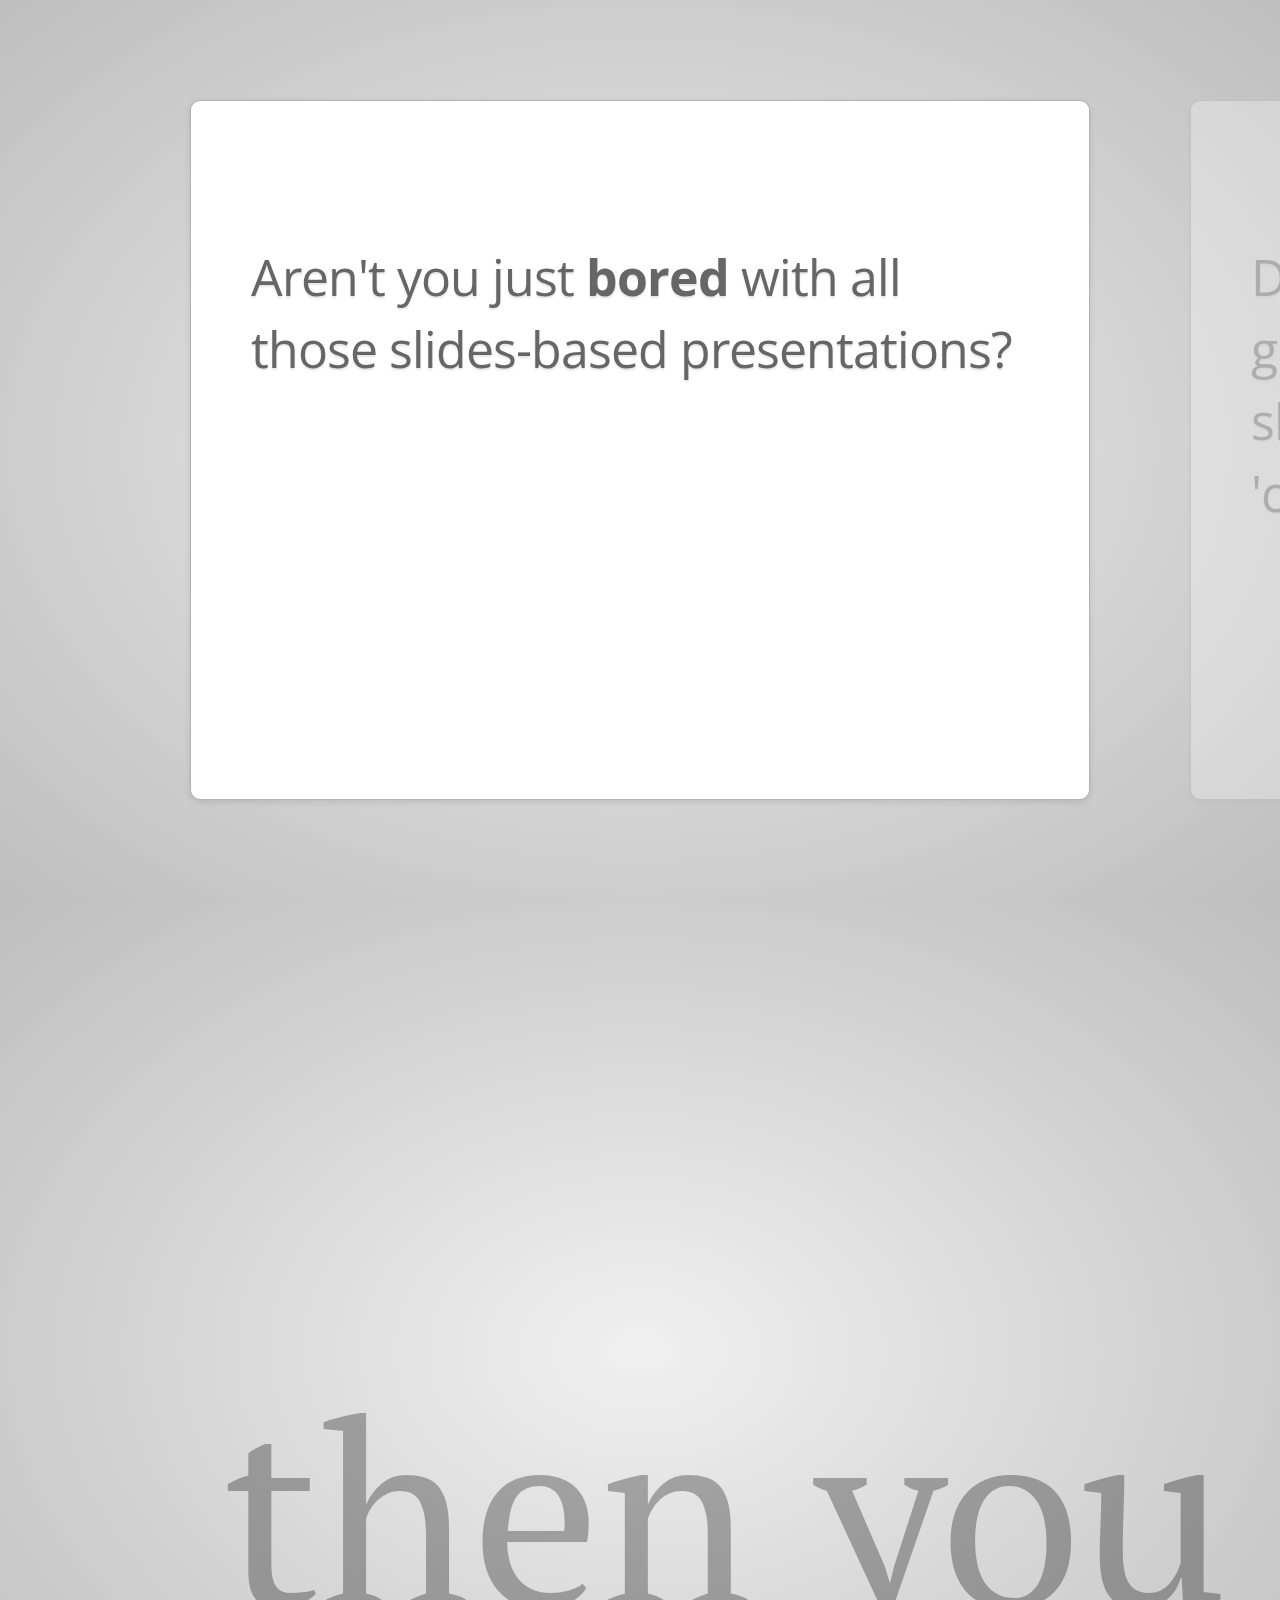
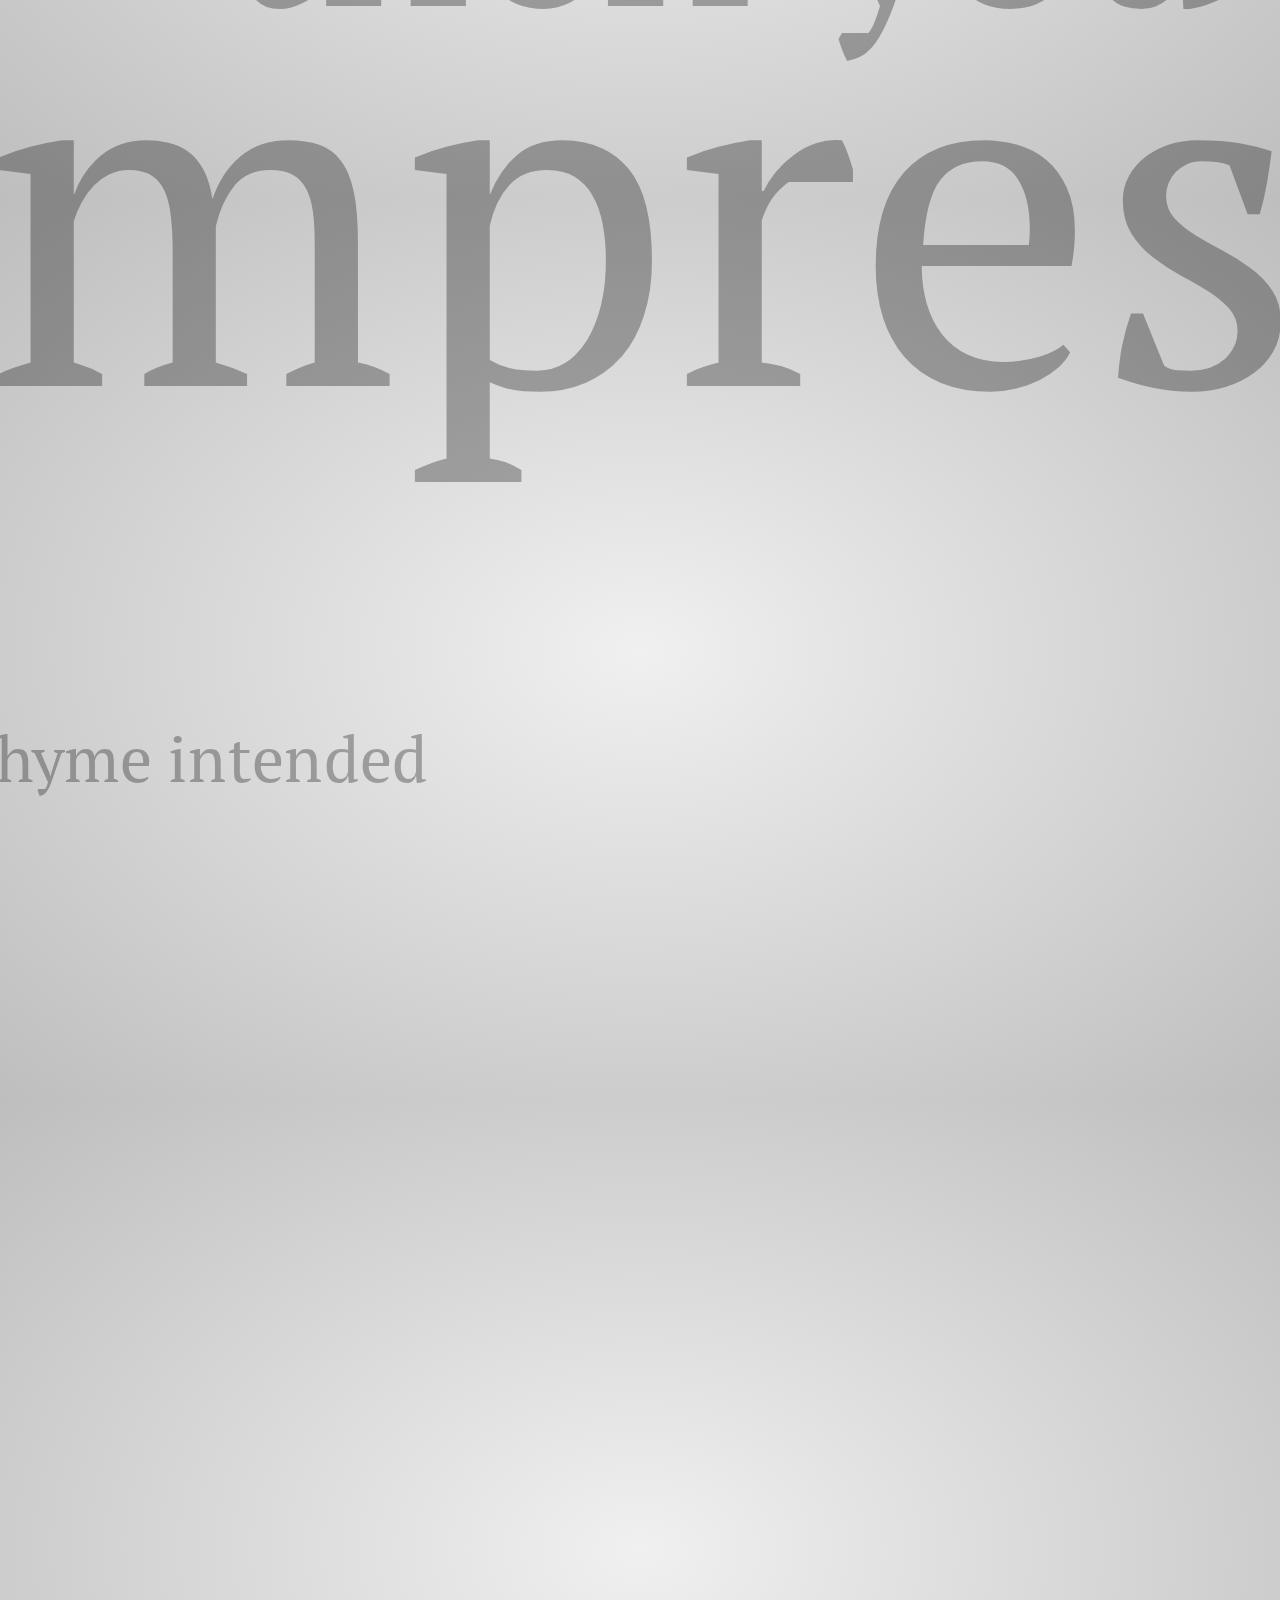
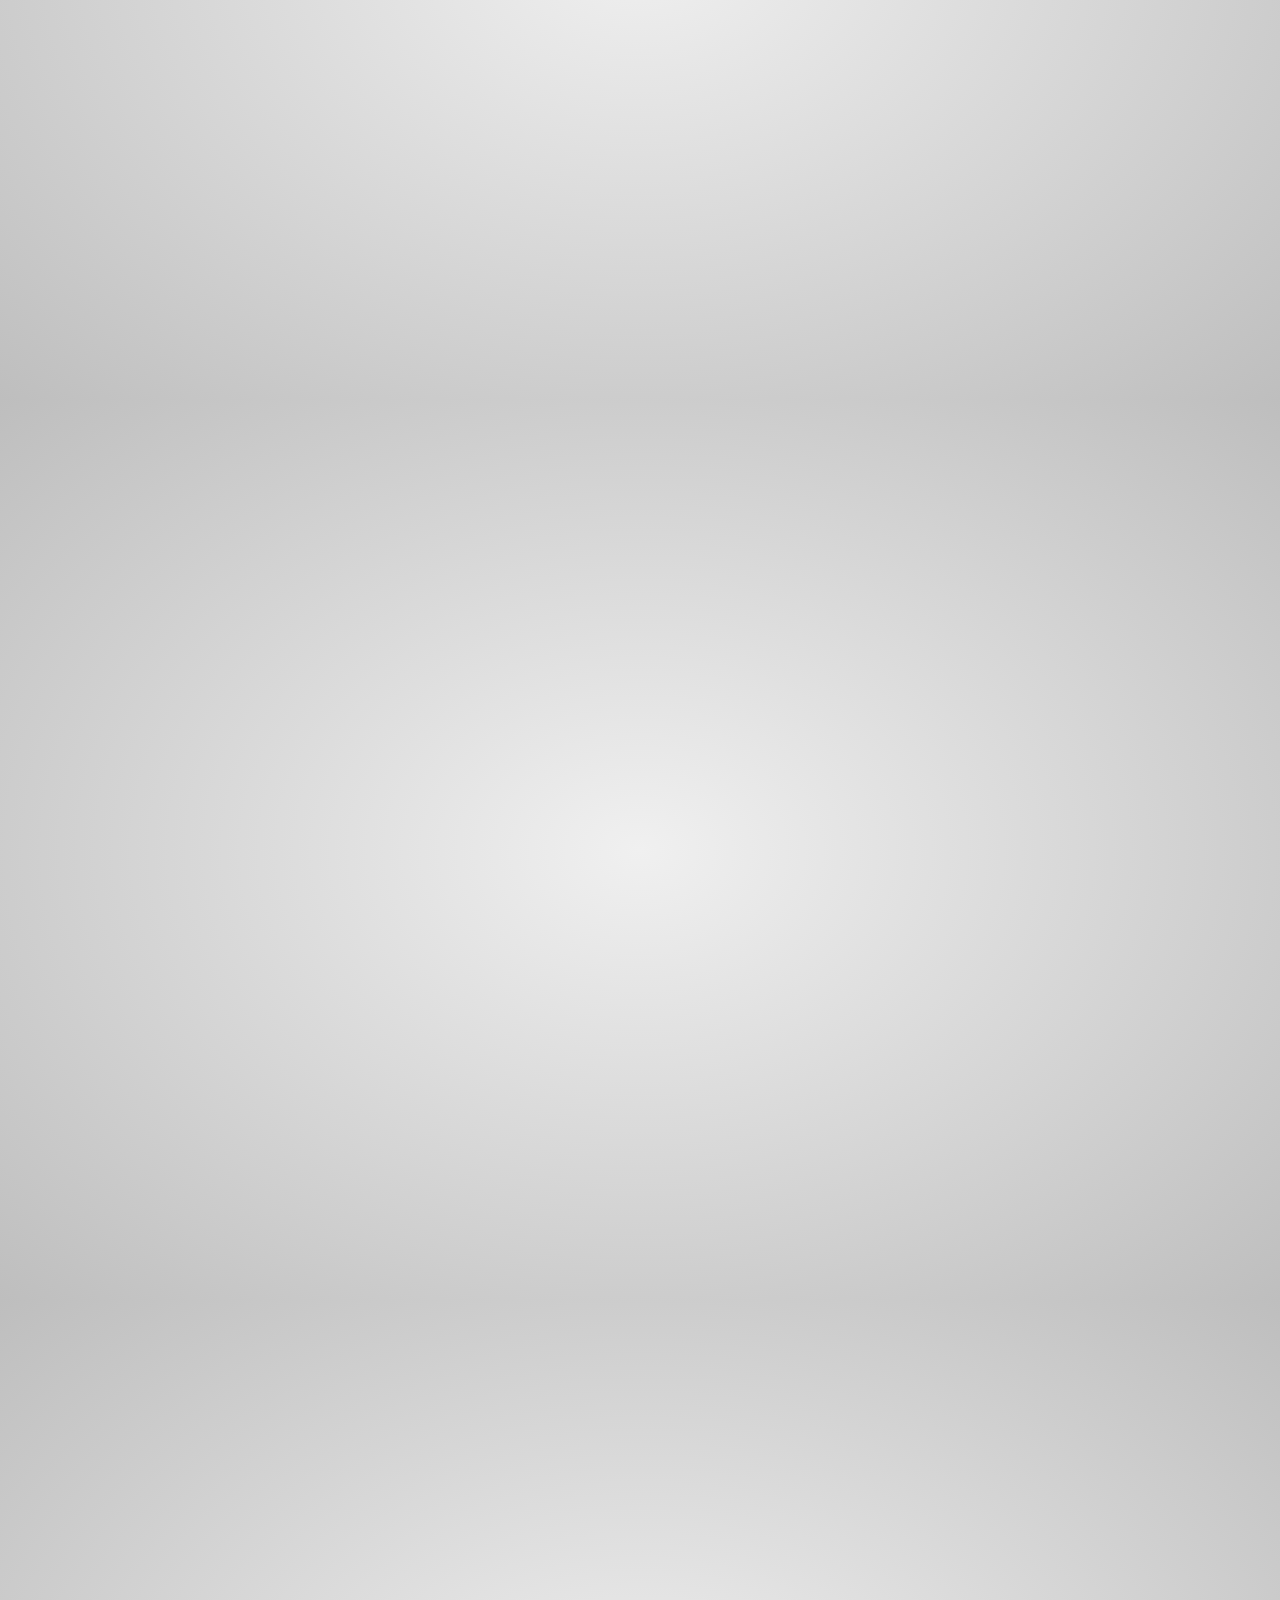
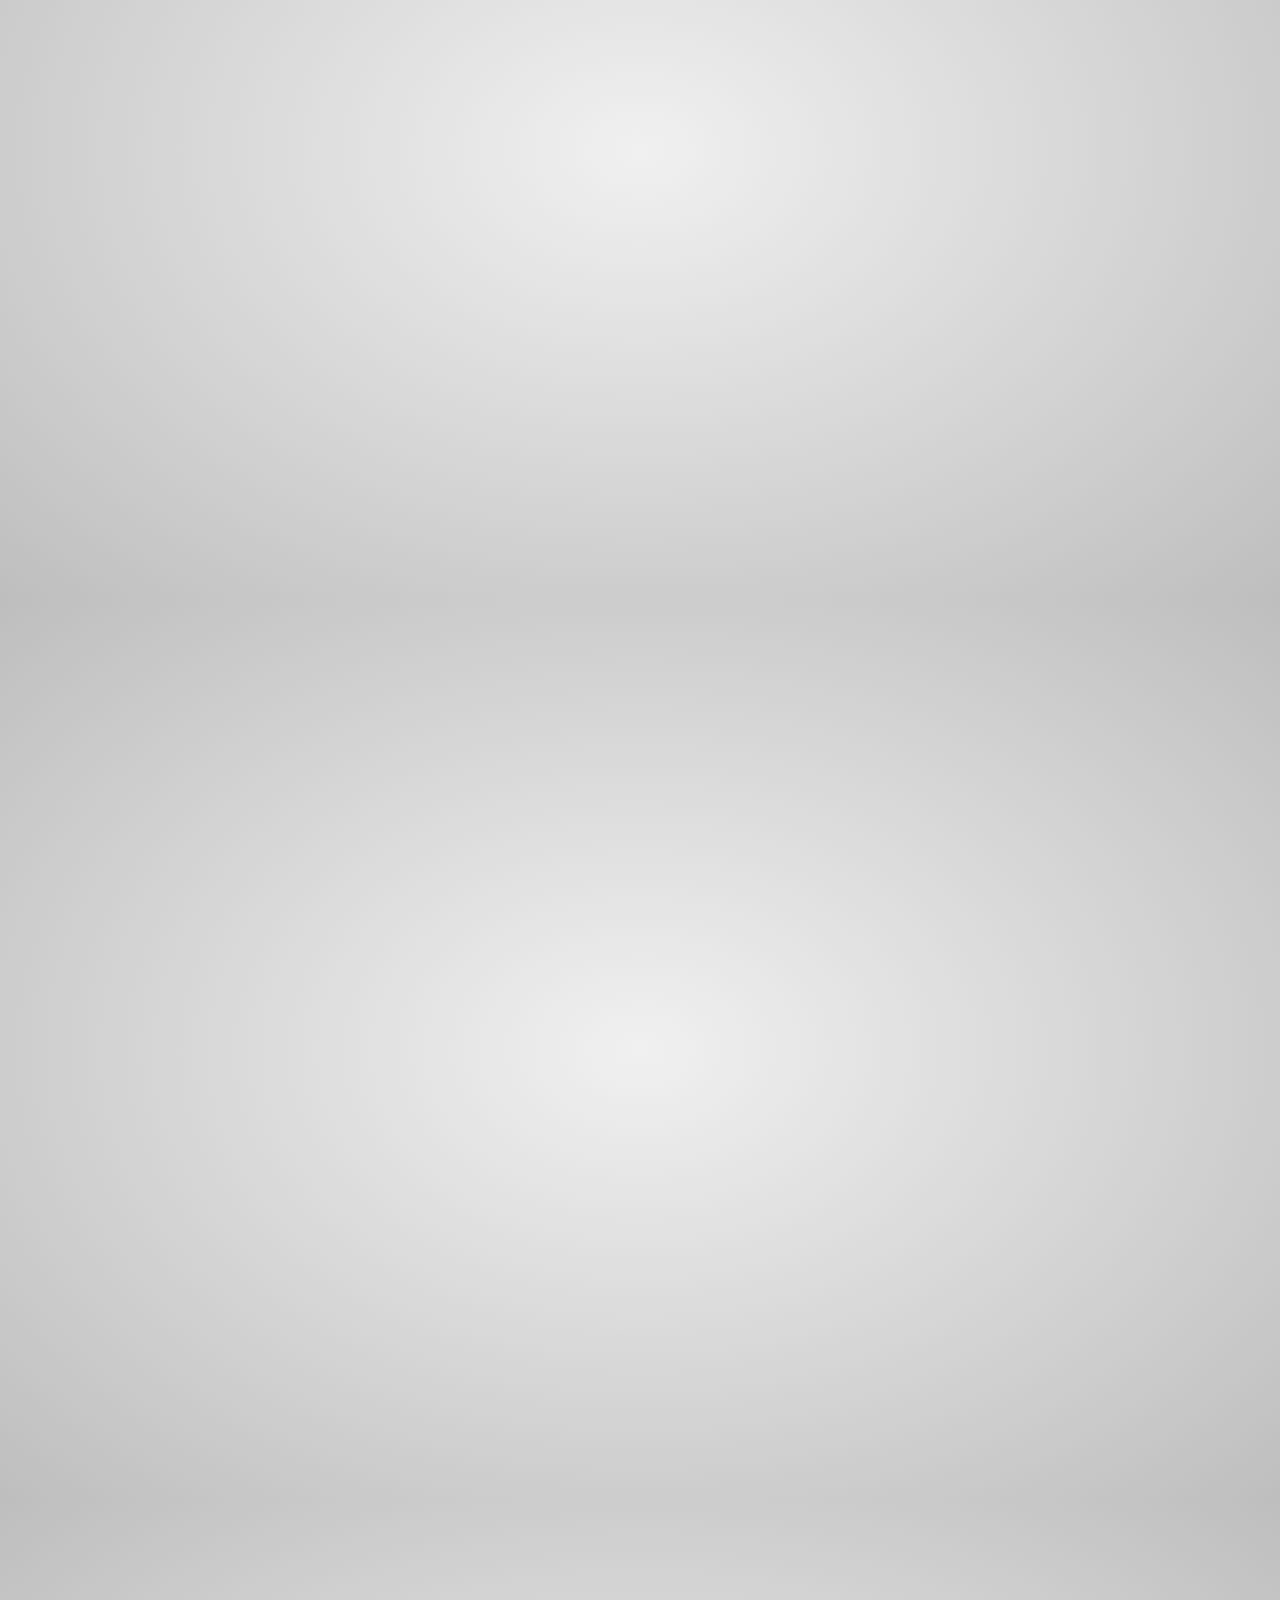
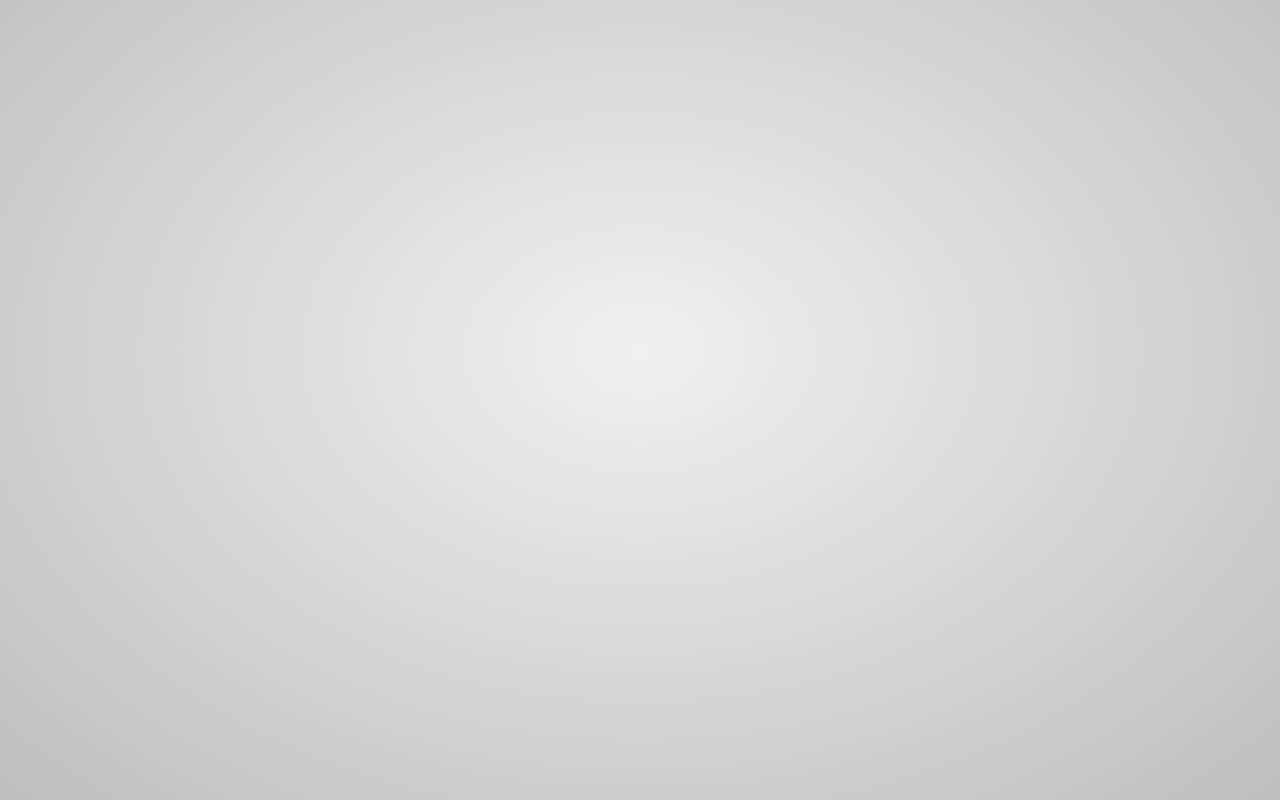
<file: index_tutorial.html>
<!doctype html>

<!--

    Welcome to the light side of the source, young padawan.

    One step closer to learn something interesting you are...

                               ____                  
                            _.' :  `._               
                        .-.'`.  ;   .'`.-.           
               __      / : ___\ ;  /___ ; \      __  
             ,'_ ""=-.:__;".-.";: :".-.":__;.-="" _`,
             :' `.t""=-.. '<@.`;_  ',@:` ..-=""j.' `;
                  `:-.._J '-.-'L__ `-.-' L_..-;'     
                    "-.__ ;  .-"  "-.  : __.-"       
                        L ' /.======.\ ' J           
                         "-.   "__"   .-"            
                        __.l"-:_JL_;-";.__           
                     .-j/'.;  ;""""  / .'\"-.        
                   .' /:`. "-.:     .-" .';  `.      
                .-"  / ;  "-. "-..-" .-"  :    "-.   
             .+"-.  : :      "-.__.-"      ;-._   \  
             ; \  `.; ;                    : : "+. ; 
             :  ;   ; ;                    : ;  : \: 
             ;  :   ; :                    ;:   ;  : 
            : \  ;  :  ;                  : ;  /  :: 
            ;  ; :   ; :                  ;   :   ;: 
            :  :  ;  :  ;                : :  ;  : ; 
            ;\    :   ; :                ; ;     ; ; 
            : `."-;   :  ;              :  ;    /  ; 
             ;    -:   ; :              ;  : .-"   : 
             :\     \  :  ;            : \.-"      : 
              ;`.    \  ; :            ;.'_..-=  / ; 
              :  "-.  "-:  ;          :/."      .'  :
               \         \ :          ;/  __        :
                \       .-`.\        /t-""  ":-+.   :
                 `.  .-"    `l    __/ /`. :  ; ; \  ;
                   \   .-" .-"-.-"  .' .'j \  /   ;/ 
                    \ / .-"   /.     .'.' ;_:'    ;  
                     :-""-.`./-.'     /    `.___.'   
                           \ `t  ._  /               
                            "-.t-._:'                

-->

<!--
    
    So you'd like to know how to use impress.js?
    
    You've made the first, very important step - you're reading the source code.
    And that's how impress.js presentations are built - with HTML and CSS code.
    
    Believe me, you need quite decent HTML and CSS skills to be able to use impress.js effectively.
    More importantly, you need to be a designer. There are no default styles or layouts for impress.js presentations.
    
    You need to design and build it by hand.
    
    So...
    
    Would you still like to know how to use impress.js?
    
-->

<html lang="en">
<head>
    <meta charset="utf-8" />
    <meta name="viewport" content="width=1024" />
    <meta name="apple-mobile-web-app-capable" content="yes" />
    <title>impress.js | presentation tool based on the power of CSS3 transforms and transitions in modern browsers | by Bartek Szopka @bartaz</title>
    
    <meta name="description" content="impress.js is a presentation tool based on the power of CSS3 transforms and transitions in modern browsers and inspired by the idea behind prezi.com." />
    <meta name="author" content="Bartek Szopka" />

    <link href="http://fonts.googleapis.com/css?family=Open+Sans:regular,semibold,italic,italicsemibold|PT+Sans:400,700,400italic,700italic|PT+Serif:400,700,400italic,700italic" rel="stylesheet" />

    <!--
        
        Impress.js doesn't depend on any external stylesheets. It adds all of the styles it needs for the
        presentation to work.
        
        This style below contains styles only for demo presentation. Browse it to see how impress.js
        classes are used to style presentation steps, or how to apply fallback styles, but I don't want
        you to use them directly in your presentation.
        
        Be creative, build your own. We don't really want all impress.js presentations to look the same,
        do we?
        
        When creating your own presentation get rid of this file. Start from scratch, it's fun!
        
    -->
    <link href="css/impress-demo.css" rel="stylesheet" />
    
    <link rel="shortcut icon" href="favicon.png" />
    <link rel="apple-touch-icon" href="apple-touch-icon.png" />
</head>

<!--
    
    Body element is used by impress.js to set some useful class names, that will allow you to detect
    the support and state of the presentation in CSS or other scripts.
    
    First very useful class name is `impress-not-supported`. This class means, that browser doesn't
    support features required by impress.js, so you should apply some fallback styles in your CSS.
    It's not necessary to add it manually on this element. If the script detects that browser is not
    good enough it will add this class, but keeping it in HTML means that users without JavaScript
    will also get fallback styles.
    
    When impress.js script detects that browser supports all required features, this class name will
    be removed.
    
    The class name on body element also depends on currently active presentation step. More details about
    it can be found later, when `hint` element is being described.
    
-->
<body class="impress-not-supported">

<!--
    For example this fallback message is only visible when there is `impress-not-supported` class on body.
-->
<div class="fallback-message">
    <p>Your browser <b>doesn't support the features required</b> by impress.js, so you are presented with a simplified version of this presentation.</p>
    <p>For the best experience please use the latest <b>Chrome</b>, <b>Safari</b> or <b>Firefox</b> browser.</p>
</div>

<!--
    
    Now that's the core element used by impress.js.
    
    That's the wrapper for your presentation steps. In this element all the impress.js magic happens.
    It doesn't have to be a `<div>`. Only `id` is important here as that's how the script find it.
    
    You probably won't need it now, but there are some configuration options that can be set on this element.
    
    To change the duration of the transition between slides use `data-transition-duration="2000"` giving it
    a number of ms. It defaults to 1000 (1s).
    
    You can also control the perspective with `data-perspective="500"` giving it a number of pixels.
    It defaults to 1000. You can set it to 0 if you don't want any 3D effects.
    If you are willing to change this value make sure you understand how CSS perspective works:
    https://developer.mozilla.org/en/CSS/perspective
    
    But as I said, you won't need it for now, so don't worry - there are some simple but interesting things
    right around the corner of this tag ;)
    
-->
<div id="impress">

    <!--
        
        Here is where interesting thing start to happen.
        
        Each step of the presentation should be an element inside the `#impress` with a class name
        of `step`. These step elements are positioned, rotated and scaled by impress.js, and
        the 'camera' shows them on each step of the presentation.
        
        Positioning information is passed through data attributes.
        
        In the example below we only specify x and y position of the step element with `data-x="-1000"`
        and `data-y="-1500"` attributes. This means that **the center** of the element (yes, the center)
        will be positioned in point x = -1000px and y = -1500px of the presentation 'canvas'.
        
        It will not be rotated or scaled.
        
    -->
    <div id="bored" class="step slide" data-x="-1000" data-y="-1500">
        <q>Aren't you just <b>bored</b> with all those slides-based presentations?</q>
    </div>

    <!--
        
        The `id` attribute of the step element is used to identify it in the URL, but it's optional.
        If it is not defined, it will get a default value of `step-N` where N is a number of slide.
        
        So in the example below it'll be `step-2`.
        
        The hash part of the url when this step is active will be `#/step-2`.
        
        You can also use `#step-2` in a link, to point directly to this particular step.
        
        Please note, that while `#/step-2` (with slash) would also work in a link it's not recommended.
        Using classic `id`-based links like `#step-2` makes these links usable also in fallback mode.
        
    -->
    <div class="step slide" data-x="0" data-y="-1500">
        <q>Don't you think that presentations given <strong>in modern browsers</strong> shouldn't <strong>copy the limits</strong> of 'classic' slide decks?</q>
    </div>

    <div class="step slide" data-x="1000" data-y="-1500">
        <q>Would you like to <strong>impress your audience</strong> with <strong>stunning visualization</strong> of your talk?</q>
    </div>

    <!--
        
        This is an example of step element being scaled.
        
        Again, we use a `data-` attribute, this time it's `data-scale="4"`, so it means that this
        element will be 4 times larger than the others.
        From presentation and transitions point of view it means, that it will have to be scaled
        down (4 times) to make it back to its correct size.
        
    -->
    <div id="title" class="step" data-x="0" data-y="0" data-scale="4">
        <span class="try">then you should try</span>
        <h1>impress.js<sup>*</sup></h1>
        <span class="footnote"><sup>*</sup> no rhyme intended</span>
    </div>

    <!--
        
        This element introduces rotation.
        
        Notation shouldn't be a surprise. We use `data-rotate="90"` attribute, meaning that this
        element should be rotated by 90 degrees clockwise.
        
    -->
    <div id="its" class="step" data-x="850" data-y="3000" data-rotate="90" data-scale="5">
        <p>It's a <strong>presentation tool</strong> <br/>
        inspired by the idea behind <a href="http://prezi.com">prezi.com</a> <br/>
        and based on the <strong>power of CSS3 transforms and transitions</strong> in modern browsers.</p>
    </div>

    <div id="big" class="step" data-x="3500" data-y="2100" data-rotate="180" data-scale="6">
        <p>visualize your <b>big</b> <span class="thoughts">thoughts</span></p>
    </div>

    <!--
        
        And now it gets really exciting! We move into third dimension!
        
        Along with `data-x` and `data-y`, you can define the position on third (Z) axis, with
        `data-z`. In the example below we use `data-z="-3000"` meaning that element should be
        positioned far away from us (by 3000px).
        
    -->
    <div id="tiny" class="step" data-x="2825" data-y="2325" data-z="-3000" data-rotate="300" data-scale="1">
        <p>and <b>tiny</b> ideas</p>
    </div>

    <!--
        
        This step here doesn't introduce anything new when it comes to data attributes, but you
        should notice in the demo that some words of this text are being animated.
        It's a very basic CSS transition that is applied to the elements when this step element is
        reached.
        
        At the very beginning of the presentation all step elements are given the class of `future`.
        It means that they haven't been visited yet.
        
        When the presentation moves to given step `future` is changed to `present` class name.
        That's how animation on this step works - text moves when the step has `present` class.
        
        Finally when the step is left the `present` class is removed from the element and `past`
        class is added.
        
        So basically every step element has one of three classes: `future`, `present` and `past`.
        Only one current step has the `present` class.
        
    -->
    <div id="ing" class="step" data-x="3500" data-y="-850" data-rotate="270" data-scale="6">
        <p>by <b class="positioning">positioning</b>, <b class="rotating">rotating</b> and <b class="scaling">scaling</b> them on an infinite canvas</p>
    </div>

    <div id="imagination" class="step" data-x="6700" data-y="-300" data-scale="6">
        <p>the only <b>limit</b> is your <b class="imagination">imagination</b></p>
    </div>

    <div id="source" class="step" data-x="6300" data-y="2000" data-rotate="20" data-scale="4">
        <p>want to know more?</p>
        <q><a href="http://github.com/bartaz/impress.js">use the source</a>, Luke!</q>
    </div>

    <div id="one-more-thing" class="step" data-x="6000" data-y="4000" data-scale="2">
        <p>one more thing...</p>
    </div>

    <!--
        
        And the last one shows full power and flexibility of impress.js.
        
        You can not only position element in 3D, but also rotate it around any axis.
        So this one here will get rotated by -40 degrees (40 degrees anticlockwise) around X axis and
        10 degrees (clockwise) around Y axis.
        
        You can of course rotate it around Z axis with `data-rotate-z` - it has exactly the same effect
        as `data-rotate` (these two are basically aliases).
        
    -->
    <div id="its-in-3d" class="step" data-x="6200" data-y="4300" data-z="-100" data-rotate-x="-40" data-rotate-y="10" data-scale="2">
        <p><span class="have">have</span> <span class="you">you</span> <span class="noticed">noticed</span> <span class="its">it's</span> <span class="in">in</span> <b>3D<sup>*</sup></b>?</p>
        <span class="footnote">* beat that, prezi ;)</span>
    </div>

    <!--
        
        So to summarize of all the possible attributes used to position presentation steps, we have:
        
        * `data-x`, `data-y`, `data-z` - they define the position of **the center** of step element on
            the canvas in pixels; their default value is 0;
        * `data-rotate-x`, `data-rotate-y`, 'data-rotate-z`, `data-rotate` - they define the rotation of
            the element around given axis in degrees; their default value is 0; `data-rotate` and `data-rotate-z`
            are exactly the same;
        * `data-scale` - defines the scale of step element; default value is 1
        
        These values are used by impress.js in CSS transformation functions, so for more information consult
        CSS transfrom docs: https://developer.mozilla.org/en/CSS/transform
        
    -->
    <div id="overview" class="step" data-x="3000" data-y="1500" data-scale="10">
    </div>

</div>

<!--
    
    Hint is not related to impress.js in any way.
    
    But it can show you how to use impress.js features in creative way.
    
    When the presentation step is shown (selected) its element gets the class of "active" and the body element
    gets the class based on active step id `impress-on-ID` (where ID is the step's id)... It may not be
    so clear because of all these "ids" in previous sentence, so for example when the first step (the one with
    the id of `bored`) is active, body element gets a class of `impress-on-bored`.
    
    This class is used by this hint below. Check CSS file to see how it's shown with delayed CSS animation when
    the first step of presentation is visible for a couple of seconds.
    
    ...
    
    And when it comes to this piece of JavaScript below ... kids, don't do this at home ;)
    It's just a quick and dirty workaround to get different hint text for touch devices.
    In a real world it should be at least placed in separate JS file ... and the touch content should be
    probably just hidden somewhere in HTML - not hard-coded in the script.
    
    Just sayin' ;)
    
-->
<div class="hint">
    <p>Use a spacebar or arrow keys to navigate</p>
</div>
<script>
if ("ontouchstart" in document.documentElement) { 
    document.querySelector(".hint").innerHTML = "<p>Tap on the left or right to navigate</p>";
}
</script>

<!--
    
    Last, but not least.
    
    To make all described above really work, you need to include impress.js in the page.
    I strongly encourage to minify it first.
    
    In here I just include full source of the script to make it more readable.
    
    You also need to call a `impress().init()` function to initialize impress.js presentation.
    And you should do it in the end of your document. Not only because it's a good practice, but also
    because it should be done when the whole document is ready.
    Of course you can wrap it in any kind of "DOM ready" event, but I was too lazy to do so ;)
    
-->
<script src="js/impress.js"></script>
<script>impress().init();</script>

<!--
    
    The `impress()` function also gives you access to the API that controls the presentation.
    
    Just store the result of the call:
    
        var api = impress();
    
    and you will get three functions you can call:
    
        `api.init()` - initializes the presentation,
        `api.next()` - moves to next step of the presentation,
        `api.prev()` - moves to previous step of the presentation,
        `api.goto( idx | id | element, [duration] )` - moves the presentation to the step given by its index number
                id or the DOM element; second parameter can be used to define duration of the transition in ms,
                but it's optional - if not provided default transition duration for the presentation will be used.
    
    You can also simply call `impress()` again to get the API, so `impress().next()` is also allowed.
    Don't worry, it wont initialize the presentation again.
    
    For some example uses of this API check the last part of the source of impress.js where the API
    is used in event handlers.
    
-->

</body>
</html>

<!--
    
    Now you know more or less everything you need to build your first impress.js presentation, but before
    you start...
    
    Oh, you've already cloned the code from GitHub?
    
    You have it open in text editor?
    
    Stop right there!
    
    That's not how you create awesome presentations. This is only a code. Implementation of the idea that
    first needs to grow in your mind.
    
    So if you want to build great presentation take a pencil and piece of paper. And turn off the computer.
    
    Sketch, draw and write. Brainstorm your ideas on a paper. Try to build a mind-map of what you'd like
    to present. It will get you closer and closer to the layout you'll build later with impress.js.
    
    Get back to the code only when you have your presentation ready on a paper. It doesn't make sense to do
    it earlier, because you'll only waste your time fighting with positioning of useless points.
    
    If you think I'm crazy, please put your hands on a book called "Presentation Zen". It's all about 
    creating awesome and engaging presentations.
    
    Think about it. 'Cause impress.js may not help you, if you have nothing interesting to say.
    
-->

<!--
    
    Are you still reading this?
    
    For real?
    
    I'm impressed! Feel free to let me know that you got that far (I'm @bartaz on Twitter), 'cause I'd like
    to congratulate you personally :)
    
    But you don't have to do it now. Take my advice and take some time off. Make yourself a cup of coffee, tea,
    or anything you like to drink. And raise a glass for me ;)
    
    Cheers!
    
-->
</file>
<file: css/impress-demo.css>
/*
    So you like the style of impress.js demo?
    Or maybe you are just curious how it was done?

    You couldn't find a better place to find out!

    Welcome to the stylesheet impress.js demo presentation.

    Please remember that it is not meant to be a part of impress.js and is
    not required by impress.js.
    I expect that anyone creating a presentation for impress.js would create
    their own set of styles.

    But feel free to read through it and learn how to get the most of what
    impress.js provides.

    And let me be your guide.

    Shall we begin?
*/


/*
    We start with a good ol' reset.
    That's the one by Eric Meyer http://meyerweb.com/eric/tools/css/reset/

    You can probably argue if it is needed here, or not, but for sure it
    doesn't do any harm and gives us a fresh start.
*/

html, body, div, span, applet, object, iframe,
h1, h2, h3, h4, h5, h6, p, blockquote, pre,
a, abbr, acronym, address, big, cite, code,
del, dfn, em, img, ins, kbd, q, s, samp,
small, strike, strong, sub, sup, tt, var,
b, u, i, center,
dl, dt, dd, ol, ul, li,
fieldset, form, label, legend,
table, caption, tbody, tfoot, thead, tr, th, td,
article, aside, canvas, details, embed,
figure, figcaption, footer, header, hgroup,
menu, nav, output, ruby, section, summary,
time, mark, audio, video {
    margin: 0;
    padding: 0;
    border: 0;
    font-size: 100%;
    font: inherit;
    vertical-align: baseline;
}

/* HTML5 display-role reset for older browsers */
article, aside, details, figcaption, figure,
footer, header, hgroup, menu, nav, section {
    display: block;
}
body {
    line-height: 1;
}
ol, ul {
    list-style: none;
}
blockquote, q {
    quotes: none;
}
blockquote:before, blockquote:after,
q:before, q:after {
    content: '';
    content: none;
}

table {
    border-collapse: collapse;
    border-spacing: 0;
}

/*
    Now here is when interesting things start to appear.

    We set up <body> styles with default font and nice gradient in the background.
    And yes, there is a lot of repetition there because of -prefixes but we don't
    want to leave anybody behind.
*/
body {
    font-family: 'PT Sans', sans-serif;
    min-height: 740px;

    background: rgb(215, 215, 215);
    background: -webkit-gradient(radial, 50% 50%, 0, 50% 50%, 500, from(rgb(240, 240, 240)), to(rgb(190, 190, 190)));
    background: -webkit-radial-gradient(rgb(240, 240, 240), rgb(190, 190, 190));
    background:    -moz-radial-gradient(rgb(240, 240, 240), rgb(190, 190, 190));
    background:     -ms-radial-gradient(rgb(240, 240, 240), rgb(190, 190, 190));
    background:      -o-radial-gradient(rgb(240, 240, 240), rgb(190, 190, 190));
    background:         radial-gradient(rgb(240, 240, 240), rgb(190, 190, 190));
}

/*
    Now let's bring some text styles back ...
*/
b, strong { font-weight: bold }
i, em { font-style: italic }

/*
    ... and give links a nice look.
*/
a {
    color: inherit;
    text-decoration: none;
    padding: 0 0.1em;
    background: rgba(255,255,255,0.5);
    text-shadow: -1px -1px 2px rgba(100,100,100,0.9);
    border-radius: 0.2em;

    -webkit-transition: 0.5s;
    -moz-transition:    0.5s;
    -ms-transition:     0.5s;
    -o-transition:      0.5s;
    transition:         0.5s;
}

a:hover,
a:focus {
    background: rgba(255,255,255,1);
    text-shadow: -1px -1px 2px rgba(100,100,100,0.5);
}

/*
    Because the main point behind the impress.js demo is to demo impress.js
    we display a fallback message for users with browsers that don't support
    all the features required by it.

    All of the content will be still fully accessible for them, but I want
    them to know that they are missing something - that's what the demo is
    about, isn't it?

    And then we hide the message, when support is detected in the browser.
*/

.fallback-message {
    font-family: sans-serif;
    line-height: 1.3;

    width: 780px;
    padding: 10px 10px 0;
    margin: 20px auto;

    border: 1px solid #E4C652;
    border-radius: 10px;
    background: #EEDC94;
}

.fallback-message p {
    margin-bottom: 10px;
}

.impress-supported .fallback-message {
    display: none;
}

/*
    Now let's style the presentation steps.

    We start with basics to make sure it displays correctly in everywhere ...
*/

.step {
    position: relative;
    width: 900px;
    padding: 40px;
    margin: 20px auto;

    -webkit-box-sizing: border-box;
    -moz-box-sizing:    border-box;
    -ms-box-sizing:     border-box;
    -o-box-sizing:      border-box;
    box-sizing:         border-box;

    font-family: 'PT Serif', georgia, serif;
    font-size: 48px;
    line-height: 1.5;
}

/*
    ... and we enhance the styles for impress.js.

    Basically we remove the margin and make inactive steps a little bit transparent.
*/
.impress-enabled .step {
    margin: 0;
    opacity: 0.3;

    -webkit-transition: opacity 1s;
    -moz-transition:    opacity 1s;
    -ms-transition:     opacity 1s;
    -o-transition:      opacity 1s;
    transition:         opacity 1s;
}

.impress-enabled .step.active { opacity: 1 }

/*
    These 'slide' step styles were heavily inspired by HTML5 Slides:
    http://html5slides.googlecode.com/svn/trunk/styles.css

    ;)

    They cover everything what you see on first three steps of the demo.
*/
.slide {
    display: block;

    width: 900px;
    height: 700px;
    padding: 40px 60px;

    background-color: white;
    border: 1px solid rgba(0, 0, 0, .3);
    border-radius: 10px;
    box-shadow: 0 2px 6px rgba(0, 0, 0, .1);

    color: rgb(102, 102, 102);
    text-shadow: 0 2px 2px rgba(0, 0, 0, .1);

    font-family: 'Open Sans', Arial, sans-serif;
    font-size: 30px;
    line-height: 36px;
    letter-spacing: -1px;
}

.slide q {
    display: block;
    font-size: 50px;
    line-height: 72px;

    margin-top: 100px;
}

.slide q strong {
    white-space: nowrap;
}

/*
    And now we start to style each step separately.

    I agree that this may be not the most efficient, object-oriented and
    scalable way of styling, but most of steps have quite a custom look
    and typography tricks here and there, so they had to be styled separately.

    First is the title step with a big <h1> (no room for padding) and some
    3D positioning along Z axis.
*/

#title {
    padding: 0;
}

#title .try {
    font-size: 64px;
    position: absolute;
    top: -0.5em;
    left: 1.5em;

    -webkit-transform: translateZ(20px);
    -moz-transform:    translateZ(20px);
    -ms-transform:     translateZ(20px);
    -o-transform:      translateZ(20px);
    transform:         translateZ(20px);
}

#title h1 {
    font-size: 120px;

    -webkit-transform: translateZ(50px);
    -moz-transform:    translateZ(50px);
    -ms-transform:     translateZ(50px);
    -o-transform:      translateZ(50px);
    transform:         translateZ(50px);
}

#title .footnote {
    font-size: 16px;
}

/*
    Second step is nothing special, just a text with a link, so it doesn't need
    any special styling.

    Let's move to 'big thoughts' with centered text and custom font sizes.
*/
#big {
    width: 600px;
    text-align: center;
    font-size: 60px;
    line-height: 1;
}

#big b {
    display: block;
    font-size: 250px;
    line-height: 250px;
}

#big .thoughts {
    font-size: 90px;
    line-height: 150px;
}

/*
    'Tiny ideas' just need some tiny styling.
*/
#tiny {
    width: 500px;
    text-align: center;
}

/*
    This step has some animated text ...
*/
#ing { width: 500px }

/*
    ... so we define display to `inline-block` to enable transforms and
    transition duration to 0.5s ...
*/
#ing b {
    display: inline-block;
    -webkit-transition: 0.5s;
    -moz-transition:    0.5s;
    -ms-transition:     0.5s;
    -o-transition:      0.5s;
    transition:         0.5s;
}

/*
    ... and we want 'positioning` word to move up a bit when the step gets
    `present` class ...
*/
#ing.present .positioning {
    -webkit-transform: translateY(-10px);
    -moz-transform:    translateY(-10px);
    -ms-transform:     translateY(-10px);
    -o-transform:      translateY(-10px);
    transform:         translateY(-10px);
}

/*
    ... 'rotating' to rotate a quarter of a second later ...
*/
#ing.present .rotating {
    -webkit-transform: rotate(-10deg);
    -moz-transform:    rotate(-10deg);
    -ms-transform:     rotate(-10deg);
    -o-transform:      rotate(-10deg);
    transform:         rotate(-10deg);

    -webkit-transition-delay: 0.25s;
    -moz-transition-delay:    0.25s;
    -ms-transition-delay:     0.25s;
    -o-transition-delay:      0.25s;
    transition-delay:         0.25s;
}

/*
    ... and 'scaling' to scale down after another quarter of a second.
*/
#ing.present .scaling {
    -webkit-transform: scale(0.7);
    -moz-transform:    scale(0.7);
    -ms-transform:     scale(0.7);
    -o-transform:      scale(0.7);
    transform:         scale(0.7);

    -webkit-transition-delay: 0.5s;
    -moz-transition-delay:    0.5s;
    -ms-transition-delay:     0.5s;
    -o-transition-delay:      0.5s;
    transition-delay:         0.5s;
}

/*
    The 'imagination' step is again some boring font-sizing.
*/

#imagination {
    width: 600px;
}

#imagination .imagination {
    font-size: 78px;
}

/*
    There is nothing really special about 'use the source, Luke' step, too,
    except maybe of the Yoda background.

    As you can see below I've 'hard-coded' it in data URL.
    That's not the best way to serve images, but because that's just this one
    I decided it will be OK to have it this way.

    Just make sure you don't blindly copy this approach.
*/
#source {
    width: 700px;
    padding-bottom: 300px;

    /* Yoda Icon :: Pixel Art from Star Wars http://www.pixeljoint.com/pixelart/1423.htm */
    background-image: url([data-uri]);
    background-position: bottom right;
    background-repeat: no-repeat;
}

#source q {
    font-size: 60px;
}

/*
    And the "it's in 3D" step again brings some 3D typography - just for fun.

    Because we want to position <span> elements in 3D we set transform-style to
    `preserve-3d` on the paragraph.
    It is not needed by webkit browsers, but it is in Firefox. It's hard to say
    which behaviour is correct as 3D transforms spec is not very clear about it.
*/
#its-in-3d p {
    -webkit-transform-style: preserve-3d;
    -moz-transform-style:    preserve-3d; /* Y U need this Firefox?! */
    -ms-transform-style:     preserve-3d;
    -o-transform-style:      preserve-3d;
    transform-style:         preserve-3d;
}

/*
    Below we position each word separately along Z axis and we want it to transition
    to default position in 0.5s when the step gets `present` class.

    Quite a simple idea, but lot's of styles and prefixes.
*/
#its-in-3d span,
#its-in-3d b {
    display: inline-block;
    -webkit-transform: translateZ(40px);
    -moz-transform:    translateZ(40px);
    -ms-transform:     translateZ(40px);
    -o-transform:      translateZ(40px);
     transform:        translateZ(40px);

    -webkit-transition: 0.5s;
    -moz-transition:    0.5s;
    -ms-transition:     0.5s;
    -o-transition:      0.5s;
    transition:         0.5s;
}

#its-in-3d .have {
    -webkit-transform: translateZ(-40px);
    -moz-transform:    translateZ(-40px);
    -ms-transform:     translateZ(-40px);
    -o-transform:      translateZ(-40px);
    transform:         translateZ(-40px);
}

#its-in-3d .you {
    -webkit-transform: translateZ(20px);
    -moz-transform:    translateZ(20px);
    -ms-transform:     translateZ(20px);
    -o-transform:      translateZ(20px);
    transform:         translateZ(20px);
}

#its-in-3d .noticed {
    -webkit-transform: translateZ(-40px);
    -moz-transform:    translateZ(-40px);
    -ms-transform:     translateZ(-40px);
    -o-transform:      translateZ(-40px);
    transform:         translateZ(-40px);
}

#its-in-3d .its {
    -webkit-transform: translateZ(60px);
    -moz-transform:    translateZ(60px);
    -ms-transform:     translateZ(60px);
    -o-transform:      translateZ(60px);
    transform:         translateZ(60px);
}

#its-in-3d .in {
    -webkit-transform: translateZ(-10px);
    -moz-transform:    translateZ(-10px);
    -ms-transform:     translateZ(-10px);
    -o-transform:      translateZ(-10px);
    transform:         translateZ(-10px);
}

#its-in-3d .footnote {
    font-size: 32px;

    -webkit-transform: translateZ(-10px);
    -moz-transform:    translateZ(-10px);
    -ms-transform:     translateZ(-10px);
    -o-transform:      translateZ(-10px);
    transform:         translateZ(-10px);
}

#its-in-3d.present span,
#its-in-3d.present b {
    -webkit-transform: translateZ(0px);
    -moz-transform:    translateZ(0px);
    -ms-transform:     translateZ(0px);
    -o-transform:      translateZ(0px);
    transform:         translateZ(0px);
}

/*
    The last step is an overview.
    There is no content in it, so we make sure it's not visible because we want
    to be able to click on other steps.

*/
#overview { display: none }

/*
    We also make other steps visible and give them a pointer cursor using the
    `impress-on-` class.
*/
.impress-on-overview .step {
    opacity: 1;
    cursor: pointer;
}


/*
    Now, when we have all the steps styled let's give users a hint how to navigate
    around the presentation.

    The best way to do this would be to use JavaScript, show a delayed hint for a
    first time users, then hide it and store a status in cookie or localStorage...

    But I wanted to have some CSS fun and avoid additional scripting...

    Let me explain it first, so maybe the transition magic will be more readable
    when you read the code.

    First of all I wanted the hint to appear only when user is idle for a while.
    You can't detect the 'idle' state in CSS, but I delayed a appearing of the
    hint by 5s using transition-delay.

    You also can't detect in CSS if the user is a first-time visitor, so I had to
    make an assumption that I'll only show the hint on the first step. And when
    the step is changed hide the hint, because I can assume that user already
    knows how to navigate.

    To summarize it - hint is shown when the user is on the first step for longer
    than 5 seconds.

    The other problem I had was caused by the fact that I wanted the hint to fade
    in and out. It can be easily achieved by transitioning the opacity property.
    But that also meant that the hint was always on the screen, even if totally
    transparent. It covered part of the screen and you couldn't correctly clicked
    through it.
    Unfortunately you cannot transition between display `block` and `none` in pure
    CSS, so I needed a way to not only fade out the hint but also move it out of
    the screen.

    I solved this problem by positioning the hint below the bottom of the screen
    with CSS transform and moving it up to show it. But I also didn't want this move
    to be visible. I wanted the hint only to fade in and out visually, so I delayed
    the fade in transition, so it starts when the hint is already in its correct
    position on the screen.

    I know, it sounds complicated ... maybe it would be easier with the code?
*/

.hint {
    /*
        We hide the hint until presentation is started and from browsers not supporting
        impress.js, as they will have a linear scrollable view ...
    */
    display: none;

    /*
        ... and give it some fixed position and nice styles.
    */
    position: fixed;
    left: 0;
    right: 0;
    bottom: 200px;

    background: rgba(0,0,0,0.5);
    color: #EEE;
    text-align: center;

    font-size: 50px;
    padding: 20px;

    z-index: 100;

    /*
        By default we don't want the hint to be visible, so we make it transparent ...
    */
    opacity: 0;

    /*
        ... and position it below the bottom of the screen (relative to it's fixed position)
    */
    -webkit-transform: translateY(400px);
    -moz-transform:    translateY(400px);
    -ms-transform:     translateY(400px);
    -o-transform:      translateY(400px);
    transform:         translateY(400px);

    /*
        Now let's imagine that the hint is visible and we want to fade it out and move out
        of the screen.

        So we define the transition on the opacity property with 1s duration and another
        transition on transform property delayed by 1s so it will happen after the fade out
        on opacity finished.

        This way user will not see the hint moving down.
    */
    -webkit-transition: opacity 1s, -webkit-transform 0.5s 1s;
    -moz-transition:    opacity 1s,    -moz-transform 0.5s 1s;
    -ms-transition:     opacity 1s,     -ms-transform 0.5s 1s;
    -o-transition:      opacity 1s,      -o-transform 0.5s 1s;
    transition:         opacity 1s,         transform 0.5s 1s;
}

/*
    Now we 'enable' the hint when presentation is initialized ...
*/
.impress-enabled .hint { display: block }

/*
    ... and we will show it when the first step (with id 'bored') is active.
*/
.impress-on-welcome .hint {
    /*
        We remove the transparency and position the hint in its default fixed
        position.
    */
    opacity: 1;

    -webkit-transform: translateY(0px);
    -moz-transform:    translateY(0px);
    -ms-transform:     translateY(0px);
    -o-transform:      translateY(0px);
    transform:         translateY(0px);

    /*
        Now for fade in transition we have the oposite situation from the one
        above.

        First after 4.5s delay we animate the transform property to move the hint
        into its correct position and after that we fade it in with opacity
        transition.
    */
    -webkit-transition: opacity 1s 5s, -webkit-transform 0.5s 4.5s;
    -moz-transition:    opacity 1s 5s,    -moz-transform 0.5s 4.5s;
    -ms-transition:     opacity 1s 5s,     -ms-transform 0.5s 4.5s;
    -o-transition:      opacity 1s 5s,      -o-transform 0.5s 4.5s;
    transition:         opacity 1s 5s,         transform 0.5s 4.5s;
}

/*
    And as the last thing there is a workaround for quite strange bug.
    It happens a lot in Chrome. I don't remember if I've seen it in Firefox.

    Sometimes the element positioned in 3D (especially when it's moved back
    along Z axis) is not clickable, because it falls 'behind' the <body>
    element.

    To prevent this, I decided to make <body> non clickable by setting
    pointer-events property to `none` value.
    Value if this property is inherited, so to make everything else clickable
    I bring it back on the #impress element.

    If you want to know more about `pointer-events` here are some docs:
    https://developer.mozilla.org/en/CSS/pointer-events

    There is one very important thing to notice about this workaround - it makes
    everything 'unclickable' except what's in #impress element.

    So use it wisely ... or don't use at all.
*/
.impress-enabled          { pointer-events: none }
.impress-enabled #impress { pointer-events: auto }

/*
    There is one funny thing I just realized.

    Thanks to this workaround above everything except #impress element is invisible
    for click events. That means that the hint element is also not clickable.
    So basically all of this transforms and delayed transitions trickery was probably
    not needed at all...

    But it was fun to learn about it, wasn't it?
*/

/*
    That's all I have for you in this file.
    Thanks for reading. I hope you enjoyed it at least as much as I enjoyed writing it
    for you.
*/
</file>
